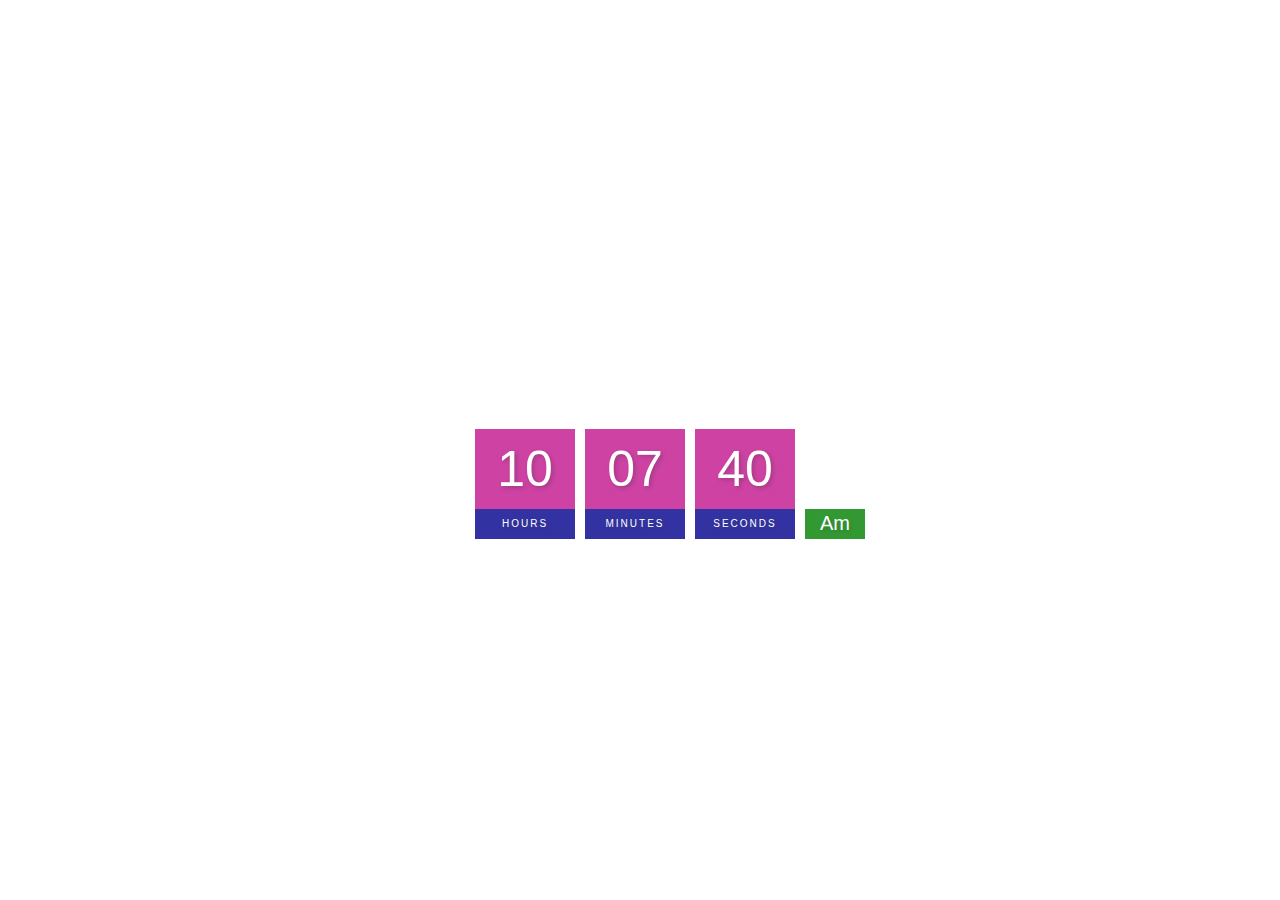
<file: digital_clock/index.html>
<!DOCTYPE html>
<html lang="en">
<head>
    <meta charset="UTF-8">
    <meta http-equiv="X-UA-Compatible" content="IE=edge">
    <meta name="viewport" content="width=device-width, initial-scale=1.0">
    <title>Digital Clock</title>
    <link rel="stylesheet" href="style.css">
</head>
<body>
    <h2>Digital Clock</h2>
    <div class="clock">
        <div>
            <span id="hour">00</span>
            <span class="text">Hours</span>
        </div>
        <div>
            <span id="minutes">00</span>
            <span class="text">Minutes</span>
        </div>
        <div>
            <span id="seconds">00</span>
            <span class="text">Seconds</span>
        </div>
        <div>
            <span id="ampm">Am</span>
            
        </div>

    </div>
</body>
<script src="index.js"></script>
</html>
</file>
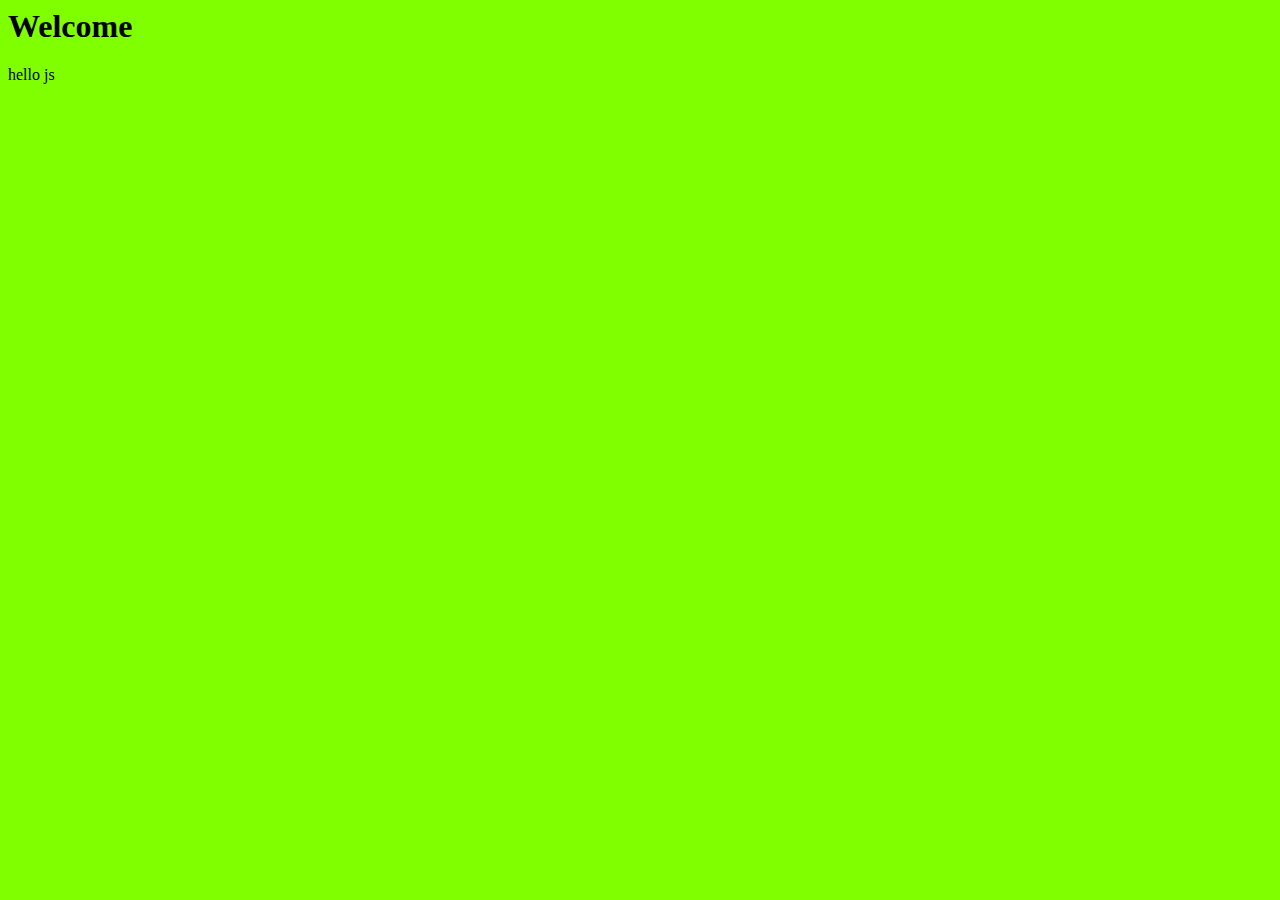
<file: First project/index.html>
<html>
    <head>
        <title>Project</title>
        <link rel="stylesheet" href="style.css">
        
    </head>
    <body>
        <h1>Welcome</h1>
        <script src="script.js"></script>
    </body>
</html>
</file>
<file: digital_clock/style.css>
body{
    margin: 0;
    font-family: sans-serif;
    display: flex;
    flex-direction:column;
    align-items:center;
    height:100vh;
    justify-content: center;
    background: url(https://images.unsplash.com/photo-1475924156734-496f6cac6ec1?ixlib=rb-4.0.3&ixid=MnwxMjA3fDB8MHxwaG90by1wYWdlfHx8fGVufDB8fHx8&auto=format&fit=crop&w=870&q=80);
    background-size: cover;
}
h2{
    text-transform: uppercase;
    letter-spacing: 4px;
    font-size: 16;
    text-align: center;
    color: white;
}

.clock{
    display: flex;

}
.clock div{
     margin: 5px;
     position: relative;
}

.clock span{
    width: 100px;
    height:80px;
    background: rgb(194, 19, 141);
    opacity: .8;
    color: white;
    display: flex;
    justify-content: center;
    align-items: center;
    font-size: 50px;
    text-shadow: 2px 2px 4px rgba(0,0,0,0.3);
}
.clock .text{
    height:  30px;
    font-size: 10px;
    text-transform: uppercase;
    letter-spacing: 2px;
    background: darkblue;
    opacity: 0.8;

}

.clock #ampm{
     bottom:0;
     position: absolute;
     width: 60px;
     height: 30px;
     font-size: 20px;
     background: green;
}
</file>
<file: First project/style.css>
body{
    background-color: chartreuse;
}
</file>
